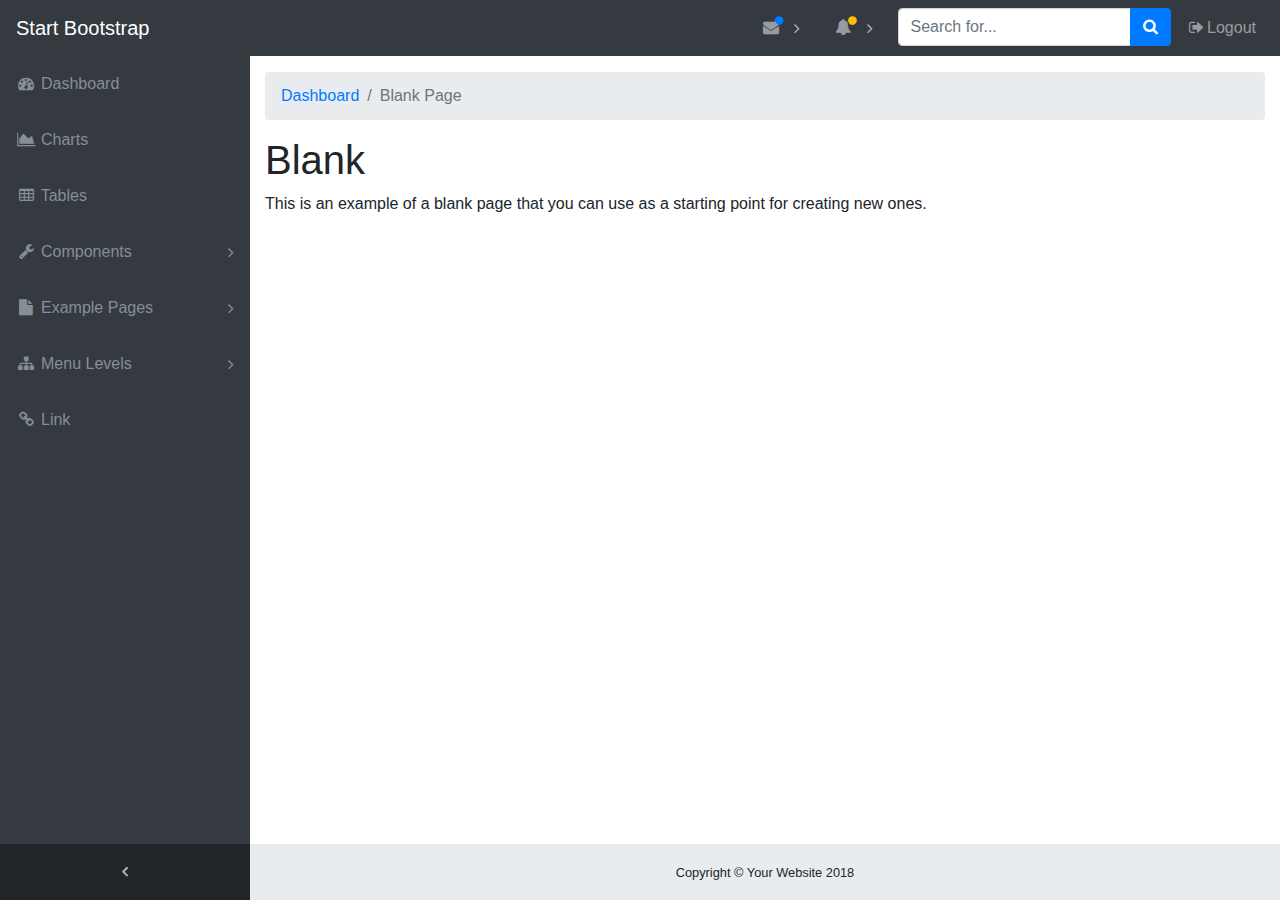
<file: blank.html>
<!DOCTYPE html>
<html lang="en">

<head>
  <meta charset="utf-8">
  <meta http-equiv="X-UA-Compatible" content="IE=edge">
  <meta name="viewport" content="width=device-width, initial-scale=1, shrink-to-fit=no">
  <meta name="description" content="">
  <meta name="author" content="">
  <title>SB Admin - Start Bootstrap Template</title>
  <!-- Bootstrap core CSS-->
  <link href="vendor/bootstrap/css/bootstrap.min.css" rel="stylesheet">
  <!-- Custom fonts for this template-->
  <link href="vendor/font-awesome/css/font-awesome.min.css" rel="stylesheet" type="text/css">
  <!-- Custom styles for this template-->
  <link href="css/sb-admin.css" rel="stylesheet">
</head>

<body class="fixed-nav sticky-footer bg-dark" id="page-top">
  <!-- Navigation-->
  <nav class="navbar navbar-expand-lg navbar-dark bg-dark fixed-top" id="mainNav">
    <a class="navbar-brand" href="index.html">Start Bootstrap</a>
    <button class="navbar-toggler navbar-toggler-right" type="button" data-toggle="collapse" data-target="#navbarResponsive" aria-controls="navbarResponsive" aria-expanded="false" aria-label="Toggle navigation">
      <span class="navbar-toggler-icon"></span>
    </button>
    <div class="collapse navbar-collapse" id="navbarResponsive">
      <ul class="navbar-nav navbar-sidenav" id="exampleAccordion">
        <li class="nav-item" data-toggle="tooltip" data-placement="right" title="Dashboard">
          <a class="nav-link" href="index.html">
            <i class="fa fa-fw fa-dashboard"></i>
            <span class="nav-link-text">Dashboard</span>
          </a>
        </li>
        <li class="nav-item" data-toggle="tooltip" data-placement="right" title="Charts">
          <a class="nav-link" href="charts.html">
            <i class="fa fa-fw fa-area-chart"></i>
            <span class="nav-link-text">Charts</span>
          </a>
        </li>
        <li class="nav-item" data-toggle="tooltip" data-placement="right" title="Tables">
          <a class="nav-link" href="tables.html">
            <i class="fa fa-fw fa-table"></i>
            <span class="nav-link-text">Tables</span>
          </a>
        </li>
        <li class="nav-item" data-toggle="tooltip" data-placement="right" title="Components">
          <a class="nav-link nav-link-collapse collapsed" data-toggle="collapse" href="#collapseComponents" data-parent="#exampleAccordion">
            <i class="fa fa-fw fa-wrench"></i>
            <span class="nav-link-text">Components</span>
          </a>
          <ul class="sidenav-second-level collapse" id="collapseComponents">
            <li>
              <a href="navbar.html">Navbar</a>
            </li>
            <li>
              <a href="cards.html">Cards</a>
            </li>
          </ul>
        </li>
        <li class="nav-item" data-toggle="tooltip" data-placement="right" title="Example Pages">
          <a class="nav-link nav-link-collapse collapsed" data-toggle="collapse" href="#collapseExamplePages" data-parent="#exampleAccordion">
            <i class="fa fa-fw fa-file"></i>
            <span class="nav-link-text">Example Pages</span>
          </a>
          <ul class="sidenav-second-level collapse" id="collapseExamplePages">
            <li>
              <a href="login.html">Login Page</a>
            </li>
            <li>
              <a href="register.html">Registration Page</a>
            </li>
            <li>
              <a href="forgot-password.html">Forgot Password Page</a>
            </li>
            <li>
              <a href="blank.html">Blank Page</a>
            </li>
          </ul>
        </li>
        <li class="nav-item" data-toggle="tooltip" data-placement="right" title="Menu Levels">
          <a class="nav-link nav-link-collapse collapsed" data-toggle="collapse" href="#collapseMulti" data-parent="#exampleAccordion">
            <i class="fa fa-fw fa-sitemap"></i>
            <span class="nav-link-text">Menu Levels</span>
          </a>
          <ul class="sidenav-second-level collapse" id="collapseMulti">
            <li>
              <a href="#">Second Level Item</a>
            </li>
            <li>
              <a href="#">Second Level Item</a>
            </li>
            <li>
              <a href="#">Second Level Item</a>
            </li>
            <li>
              <a class="nav-link-collapse collapsed" data-toggle="collapse" href="#collapseMulti2">Third Level</a>
              <ul class="sidenav-third-level collapse" id="collapseMulti2">
                <li>
                  <a href="#">Third Level Item</a>
                </li>
                <li>
                  <a href="#">Third Level Item</a>
                </li>
                <li>
                  <a href="#">Third Level Item</a>
                </li>
              </ul>
            </li>
          </ul>
        </li>
        <li class="nav-item" data-toggle="tooltip" data-placement="right" title="Link">
          <a class="nav-link" href="#">
            <i class="fa fa-fw fa-link"></i>
            <span class="nav-link-text">Link</span>
          </a>
        </li>
      </ul>
      <ul class="navbar-nav sidenav-toggler">
        <li class="nav-item">
          <a class="nav-link text-center" id="sidenavToggler">
            <i class="fa fa-fw fa-angle-left"></i>
          </a>
        </li>
      </ul>
      <ul class="navbar-nav ml-auto">
        <li class="nav-item dropdown">
          <a class="nav-link dropdown-toggle mr-lg-2" id="messagesDropdown" href="#" data-toggle="dropdown" aria-haspopup="true" aria-expanded="false">
            <i class="fa fa-fw fa-envelope"></i>
            <span class="d-lg-none">Messages
              <span class="badge badge-pill badge-primary">12 New</span>
            </span>
            <span class="indicator text-primary d-none d-lg-block">
              <i class="fa fa-fw fa-circle"></i>
            </span>
          </a>
          <div class="dropdown-menu" aria-labelledby="messagesDropdown">
            <h6 class="dropdown-header">New Messages:</h6>
            <div class="dropdown-divider"></div>
            <a class="dropdown-item" href="#">
              <strong>David Miller</strong>
              <span class="small float-right text-muted">11:21 AM</span>
              <div class="dropdown-message small">Hey there! This new version of SB Admin is pretty awesome! These messages clip off when they reach the end of the box so they don't overflow over to the sides!</div>
            </a>
            <div class="dropdown-divider"></div>
            <a class="dropdown-item" href="#">
              <strong>Jane Smith</strong>
              <span class="small float-right text-muted">11:21 AM</span>
              <div class="dropdown-message small">I was wondering if you could meet for an appointment at 3:00 instead of 4:00. Thanks!</div>
            </a>
            <div class="dropdown-divider"></div>
            <a class="dropdown-item" href="#">
              <strong>John Doe</strong>
              <span class="small float-right text-muted">11:21 AM</span>
              <div class="dropdown-message small">I've sent the final files over to you for review. When you're able to sign off of them let me know and we can discuss distribution.</div>
            </a>
            <div class="dropdown-divider"></div>
            <a class="dropdown-item small" href="#">View all messages</a>
          </div>
        </li>
        <li class="nav-item dropdown">
          <a class="nav-link dropdown-toggle mr-lg-2" id="alertsDropdown" href="#" data-toggle="dropdown" aria-haspopup="true" aria-expanded="false">
            <i class="fa fa-fw fa-bell"></i>
            <span class="d-lg-none">Alerts
              <span class="badge badge-pill badge-warning">6 New</span>
            </span>
            <span class="indicator text-warning d-none d-lg-block">
              <i class="fa fa-fw fa-circle"></i>
            </span>
          </a>
          <div class="dropdown-menu" aria-labelledby="alertsDropdown">
            <h6 class="dropdown-header">New Alerts:</h6>
            <div class="dropdown-divider"></div>
            <a class="dropdown-item" href="#">
              <span class="text-success">
                <strong>
                  <i class="fa fa-long-arrow-up fa-fw"></i>Status Update</strong>
              </span>
              <span class="small float-right text-muted">11:21 AM</span>
              <div class="dropdown-message small">This is an automated server response message. All systems are online.</div>
            </a>
            <div class="dropdown-divider"></div>
            <a class="dropdown-item" href="#">
              <span class="text-danger">
                <strong>
                  <i class="fa fa-long-arrow-down fa-fw"></i>Status Update</strong>
              </span>
              <span class="small float-right text-muted">11:21 AM</span>
              <div class="dropdown-message small">This is an automated server response message. All systems are online.</div>
            </a>
            <div class="dropdown-divider"></div>
            <a class="dropdown-item" href="#">
              <span class="text-success">
                <strong>
                  <i class="fa fa-long-arrow-up fa-fw"></i>Status Update</strong>
              </span>
              <span class="small float-right text-muted">11:21 AM</span>
              <div class="dropdown-message small">This is an automated server response message. All systems are online.</div>
            </a>
            <div class="dropdown-divider"></div>
            <a class="dropdown-item small" href="#">View all alerts</a>
          </div>
        </li>
        <li class="nav-item">
          <form class="form-inline my-2 my-lg-0 mr-lg-2">
            <div class="input-group">
              <input class="form-control" type="text" placeholder="Search for...">
              <span class="input-group-append">
                <button class="btn btn-primary" type="button">
                  <i class="fa fa-search"></i>
                </button>
              </span>
            </div>
          </form>
        </li>
        <li class="nav-item">
          <a class="nav-link" data-toggle="modal" data-target="#exampleModal">
            <i class="fa fa-fw fa-sign-out"></i>Logout</a>
        </li>
      </ul>
    </div>
  </nav>
  <div class="content-wrapper">
    <div class="container-fluid">
      <!-- Breadcrumbs-->
      <ol class="breadcrumb">
        <li class="breadcrumb-item">
          <a href="index.html">Dashboard</a>
        </li>
        <li class="breadcrumb-item active">Blank Page</li>
      </ol>
      <div class="row">
        <div class="col-12">
          <h1>Blank</h1>
          <p>This is an example of a blank page that you can use as a starting point for creating new ones.</p>
        </div>
      </div>
    </div>
    <!-- /.container-fluid-->
    <!-- /.content-wrapper-->
    <footer class="sticky-footer">
      <div class="container">
        <div class="text-center">
          <small>Copyright © Your Website 2018</small>
        </div>
      </div>
    </footer>
    <!-- Scroll to Top Button-->
    <a class="scroll-to-top rounded" href="#page-top">
      <i class="fa fa-angle-up"></i>
    </a>
    <!-- Logout Modal-->
    <div class="modal fade" id="exampleModal" tabindex="-1" role="dialog" aria-labelledby="exampleModalLabel" aria-hidden="true">
      <div class="modal-dialog" role="document">
        <div class="modal-content">
          <div class="modal-header">
            <h5 class="modal-title" id="exampleModalLabel">Ready to Leave?</h5>
            <button class="close" type="button" data-dismiss="modal" aria-label="Close">
              <span aria-hidden="true">×</span>
            </button>
          </div>
          <div class="modal-body">Select "Logout" below if you are ready to end your current session.</div>
          <div class="modal-footer">
            <button class="btn btn-secondary" type="button" data-dismiss="modal">Cancel</button>
            <a class="btn btn-primary" href="login.html">Logout</a>
          </div>
        </div>
      </div>
    </div>
    <!-- Bootstrap core JavaScript-->
    <script src="vendor/jquery/jquery.min.js"></script>
    <script src="vendor/bootstrap/js/bootstrap.bundle.min.js"></script>
    <!-- Core plugin JavaScript-->
    <script src="vendor/jquery-easing/jquery.easing.min.js"></script>
    <!-- Custom scripts for all pages-->
    <script src="js/sb-admin.min.js"></script>
  </div>
</body>

</html>
</file>
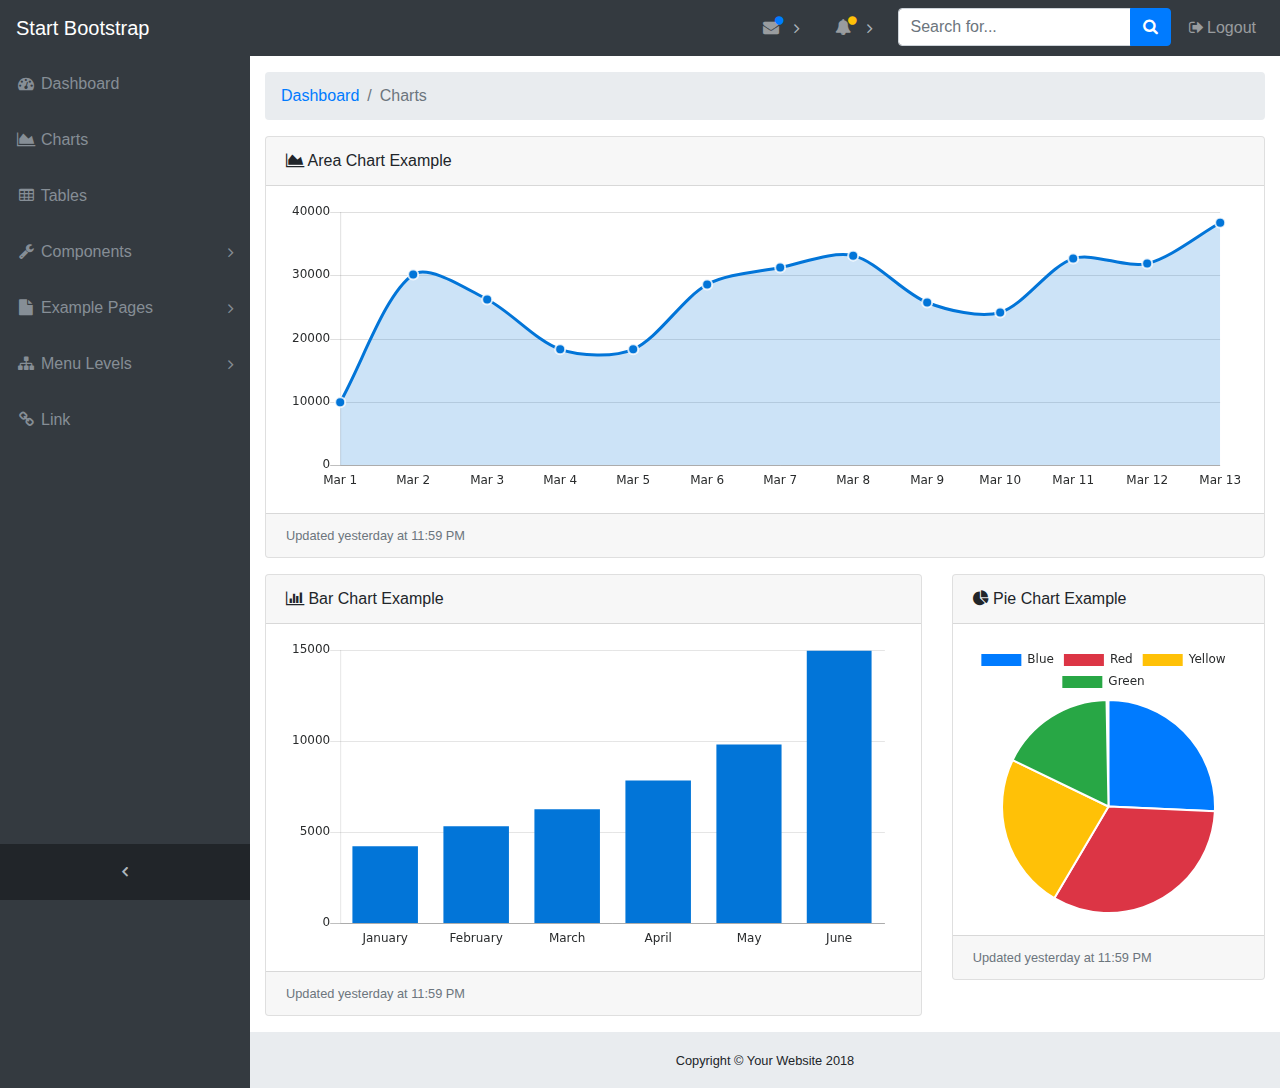
<file: charts.html>
<!DOCTYPE html>
<html lang="en">

<head>
  <meta charset="utf-8">
  <meta http-equiv="X-UA-Compatible" content="IE=edge">
  <meta name="viewport" content="width=device-width, initial-scale=1, shrink-to-fit=no">
  <meta name="description" content="">
  <meta name="author" content="">
  <title>SB Admin - Start Bootstrap Template</title>
  <!-- Bootstrap core CSS-->
  <link href="vendor/bootstrap/css/bootstrap.min.css" rel="stylesheet">
  <!-- Custom fonts for this template-->
  <link href="vendor/font-awesome/css/font-awesome.min.css" rel="stylesheet" type="text/css">
  <!-- Custom styles for this template-->
  <link href="css/sb-admin.css" rel="stylesheet">
</head>

<body class="fixed-nav sticky-footer bg-dark" id="page-top">
  <!-- Navigation-->
  <nav class="navbar navbar-expand-lg navbar-dark bg-dark fixed-top" id="mainNav">
    <a class="navbar-brand" href="index.html">Start Bootstrap</a>
    <button class="navbar-toggler navbar-toggler-right" type="button" data-toggle="collapse" data-target="#navbarResponsive" aria-controls="navbarResponsive" aria-expanded="false" aria-label="Toggle navigation">
      <span class="navbar-toggler-icon"></span>
    </button>
    <div class="collapse navbar-collapse" id="navbarResponsive">
      <ul class="navbar-nav navbar-sidenav" id="exampleAccordion">
        <li class="nav-item" data-toggle="tooltip" data-placement="right" title="Dashboard">
          <a class="nav-link" href="index.html">
            <i class="fa fa-fw fa-dashboard"></i>
            <span class="nav-link-text">Dashboard</span>
          </a>
        </li>
        <li class="nav-item" data-toggle="tooltip" data-placement="right" title="Charts">
          <a class="nav-link" href="charts.html">
            <i class="fa fa-fw fa-area-chart"></i>
            <span class="nav-link-text">Charts</span>
          </a>
        </li>
        <li class="nav-item" data-toggle="tooltip" data-placement="right" title="Tables">
          <a class="nav-link" href="tables.html">
            <i class="fa fa-fw fa-table"></i>
            <span class="nav-link-text">Tables</span>
          </a>
        </li>
        <li class="nav-item" data-toggle="tooltip" data-placement="right" title="Components">
          <a class="nav-link nav-link-collapse collapsed" data-toggle="collapse" href="#collapseComponents" data-parent="#exampleAccordion">
            <i class="fa fa-fw fa-wrench"></i>
            <span class="nav-link-text">Components</span>
          </a>
          <ul class="sidenav-second-level collapse" id="collapseComponents">
            <li>
              <a href="navbar.html">Navbar</a>
            </li>
            <li>
              <a href="cards.html">Cards</a>
            </li>
          </ul>
        </li>
        <li class="nav-item" data-toggle="tooltip" data-placement="right" title="Example Pages">
          <a class="nav-link nav-link-collapse collapsed" data-toggle="collapse" href="#collapseExamplePages" data-parent="#exampleAccordion">
            <i class="fa fa-fw fa-file"></i>
            <span class="nav-link-text">Example Pages</span>
          </a>
          <ul class="sidenav-second-level collapse" id="collapseExamplePages">
            <li>
              <a href="login.html">Login Page</a>
            </li>
            <li>
              <a href="register.html">Registration Page</a>
            </li>
            <li>
              <a href="forgot-password.html">Forgot Password Page</a>
            </li>
            <li>
              <a href="blank.html">Blank Page</a>
            </li>
          </ul>
        </li>
        <li class="nav-item" data-toggle="tooltip" data-placement="right" title="Menu Levels">
          <a class="nav-link nav-link-collapse collapsed" data-toggle="collapse" href="#collapseMulti" data-parent="#exampleAccordion">
            <i class="fa fa-fw fa-sitemap"></i>
            <span class="nav-link-text">Menu Levels</span>
          </a>
          <ul class="sidenav-second-level collapse" id="collapseMulti">
            <li>
              <a href="#">Second Level Item</a>
            </li>
            <li>
              <a href="#">Second Level Item</a>
            </li>
            <li>
              <a href="#">Second Level Item</a>
            </li>
            <li>
              <a class="nav-link-collapse collapsed" data-toggle="collapse" href="#collapseMulti2">Third Level</a>
              <ul class="sidenav-third-level collapse" id="collapseMulti2">
                <li>
                  <a href="#">Third Level Item</a>
                </li>
                <li>
                  <a href="#">Third Level Item</a>
                </li>
                <li>
                  <a href="#">Third Level Item</a>
                </li>
              </ul>
            </li>
          </ul>
        </li>
        <li class="nav-item" data-toggle="tooltip" data-placement="right" title="Link">
          <a class="nav-link" href="#">
            <i class="fa fa-fw fa-link"></i>
            <span class="nav-link-text">Link</span>
          </a>
        </li>
      </ul>
      <ul class="navbar-nav sidenav-toggler">
        <li class="nav-item">
          <a class="nav-link text-center" id="sidenavToggler">
            <i class="fa fa-fw fa-angle-left"></i>
          </a>
        </li>
      </ul>
      <ul class="navbar-nav ml-auto">
        <li class="nav-item dropdown">
          <a class="nav-link dropdown-toggle mr-lg-2" id="messagesDropdown" href="#" data-toggle="dropdown" aria-haspopup="true" aria-expanded="false">
            <i class="fa fa-fw fa-envelope"></i>
            <span class="d-lg-none">Messages
              <span class="badge badge-pill badge-primary">12 New</span>
            </span>
            <span class="indicator text-primary d-none d-lg-block">
              <i class="fa fa-fw fa-circle"></i>
            </span>
          </a>
          <div class="dropdown-menu" aria-labelledby="messagesDropdown">
            <h6 class="dropdown-header">New Messages:</h6>
            <div class="dropdown-divider"></div>
            <a class="dropdown-item" href="#">
              <strong>David Miller</strong>
              <span class="small float-right text-muted">11:21 AM</span>
              <div class="dropdown-message small">Hey there! This new version of SB Admin is pretty awesome! These messages clip off when they reach the end of the box so they don't overflow over to the sides!</div>
            </a>
            <div class="dropdown-divider"></div>
            <a class="dropdown-item" href="#">
              <strong>Jane Smith</strong>
              <span class="small float-right text-muted">11:21 AM</span>
              <div class="dropdown-message small">I was wondering if you could meet for an appointment at 3:00 instead of 4:00. Thanks!</div>
            </a>
            <div class="dropdown-divider"></div>
            <a class="dropdown-item" href="#">
              <strong>John Doe</strong>
              <span class="small float-right text-muted">11:21 AM</span>
              <div class="dropdown-message small">I've sent the final files over to you for review. When you're able to sign off of them let me know and we can discuss distribution.</div>
            </a>
            <div class="dropdown-divider"></div>
            <a class="dropdown-item small" href="#">View all messages</a>
          </div>
        </li>
        <li class="nav-item dropdown">
          <a class="nav-link dropdown-toggle mr-lg-2" id="alertsDropdown" href="#" data-toggle="dropdown" aria-haspopup="true" aria-expanded="false">
            <i class="fa fa-fw fa-bell"></i>
            <span class="d-lg-none">Alerts
              <span class="badge badge-pill badge-warning">6 New</span>
            </span>
            <span class="indicator text-warning d-none d-lg-block">
              <i class="fa fa-fw fa-circle"></i>
            </span>
          </a>
          <div class="dropdown-menu" aria-labelledby="alertsDropdown">
            <h6 class="dropdown-header">New Alerts:</h6>
            <div class="dropdown-divider"></div>
            <a class="dropdown-item" href="#">
              <span class="text-success">
                <strong>
                  <i class="fa fa-long-arrow-up fa-fw"></i>Status Update</strong>
              </span>
              <span class="small float-right text-muted">11:21 AM</span>
              <div class="dropdown-message small">This is an automated server response message. All systems are online.</div>
            </a>
            <div class="dropdown-divider"></div>
            <a class="dropdown-item" href="#">
              <span class="text-danger">
                <strong>
                  <i class="fa fa-long-arrow-down fa-fw"></i>Status Update</strong>
              </span>
              <span class="small float-right text-muted">11:21 AM</span>
              <div class="dropdown-message small">This is an automated server response message. All systems are online.</div>
            </a>
            <div class="dropdown-divider"></div>
            <a class="dropdown-item" href="#">
              <span class="text-success">
                <strong>
                  <i class="fa fa-long-arrow-up fa-fw"></i>Status Update</strong>
              </span>
              <span class="small float-right text-muted">11:21 AM</span>
              <div class="dropdown-message small">This is an automated server response message. All systems are online.</div>
            </a>
            <div class="dropdown-divider"></div>
            <a class="dropdown-item small" href="#">View all alerts</a>
          </div>
        </li>
        <li class="nav-item">
          <form class="form-inline my-2 my-lg-0 mr-lg-2">
            <div class="input-group">
              <input class="form-control" type="text" placeholder="Search for...">
              <span class="input-group-append">
                <button class="btn btn-primary" type="button">
                  <i class="fa fa-search"></i>
                </button>
              </span>
            </div>
          </form>
        </li>
        <li class="nav-item">
          <a class="nav-link" data-toggle="modal" data-target="#exampleModal">
            <i class="fa fa-fw fa-sign-out"></i>Logout</a>
        </li>
      </ul>
    </div>
  </nav>
  <div class="content-wrapper">
    <div class="container-fluid">
      <!-- Breadcrumbs-->
      <ol class="breadcrumb">
        <li class="breadcrumb-item">
          <a href="#">Dashboard</a>
        </li>
        <li class="breadcrumb-item active">Charts</li>
      </ol>
      <!-- Area Chart Example-->
      <div class="card mb-3">
        <div class="card-header">
          <i class="fa fa-area-chart"></i> Area Chart Example</div>
        <div class="card-body">
          <canvas id="myAreaChart" width="100%" height="30"></canvas>
        </div>
        <div class="card-footer small text-muted">Updated yesterday at 11:59 PM</div>
      </div>
      <div class="row">
        <div class="col-lg-8">
          <!-- Example Bar Chart Card-->
          <div class="card mb-3">
            <div class="card-header">
              <i class="fa fa-bar-chart"></i> Bar Chart Example</div>
            <div class="card-body">
              <canvas id="myBarChart" width="100" height="50"></canvas>
            </div>
            <div class="card-footer small text-muted">Updated yesterday at 11:59 PM</div>
          </div>
        </div>
        <div class="col-lg-4">
          <!-- Example Pie Chart Card-->
          <div class="card mb-3">
            <div class="card-header">
              <i class="fa fa-pie-chart"></i> Pie Chart Example</div>
            <div class="card-body">
              <canvas id="myPieChart" width="100%" height="100"></canvas>
            </div>
            <div class="card-footer small text-muted">Updated yesterday at 11:59 PM</div>
          </div>
        </div>
      </div>
    </div>
    <!-- /.container-fluid-->
    <!-- /.content-wrapper-->
    <footer class="sticky-footer">
      <div class="container">
        <div class="text-center">
          <small>Copyright © Your Website 2018</small>
        </div>
      </div>
    </footer>
    <!-- Scroll to Top Button-->
    <a class="scroll-to-top rounded" href="#page-top">
      <i class="fa fa-angle-up"></i>
    </a>
    <!-- Logout Modal-->
    <div class="modal fade" id="exampleModal" tabindex="-1" role="dialog" aria-labelledby="exampleModalLabel" aria-hidden="true">
      <div class="modal-dialog" role="document">
        <div class="modal-content">
          <div class="modal-header">
            <h5 class="modal-title" id="exampleModalLabel">Ready to Leave?</h5>
            <button class="close" type="button" data-dismiss="modal" aria-label="Close">
              <span aria-hidden="true">×</span>
            </button>
          </div>
          <div class="modal-body">Select "Logout" below if you are ready to end your current session.</div>
          <div class="modal-footer">
            <button class="btn btn-secondary" type="button" data-dismiss="modal">Cancel</button>
            <a class="btn btn-primary" href="login.html">Logout</a>
          </div>
        </div>
      </div>
    </div>
    <!-- Bootstrap core JavaScript-->
    <script src="vendor/jquery/jquery.min.js"></script>
    <script src="vendor/bootstrap/js/bootstrap.bundle.min.js"></script>
    <!-- Core plugin JavaScript-->
    <script src="vendor/jquery-easing/jquery.easing.min.js"></script>
    <!-- Page level plugin JavaScript-->
    <script src="vendor/chart.js/Chart.min.js"></script>
    <!-- Custom scripts for all pages-->
    <script src="js/sb-admin.min.js"></script>
    <!-- Custom scripts for this page-->
    <script src="js/sb-admin-charts.min.js"></script>
  </div>
</body>

</html>
</file>
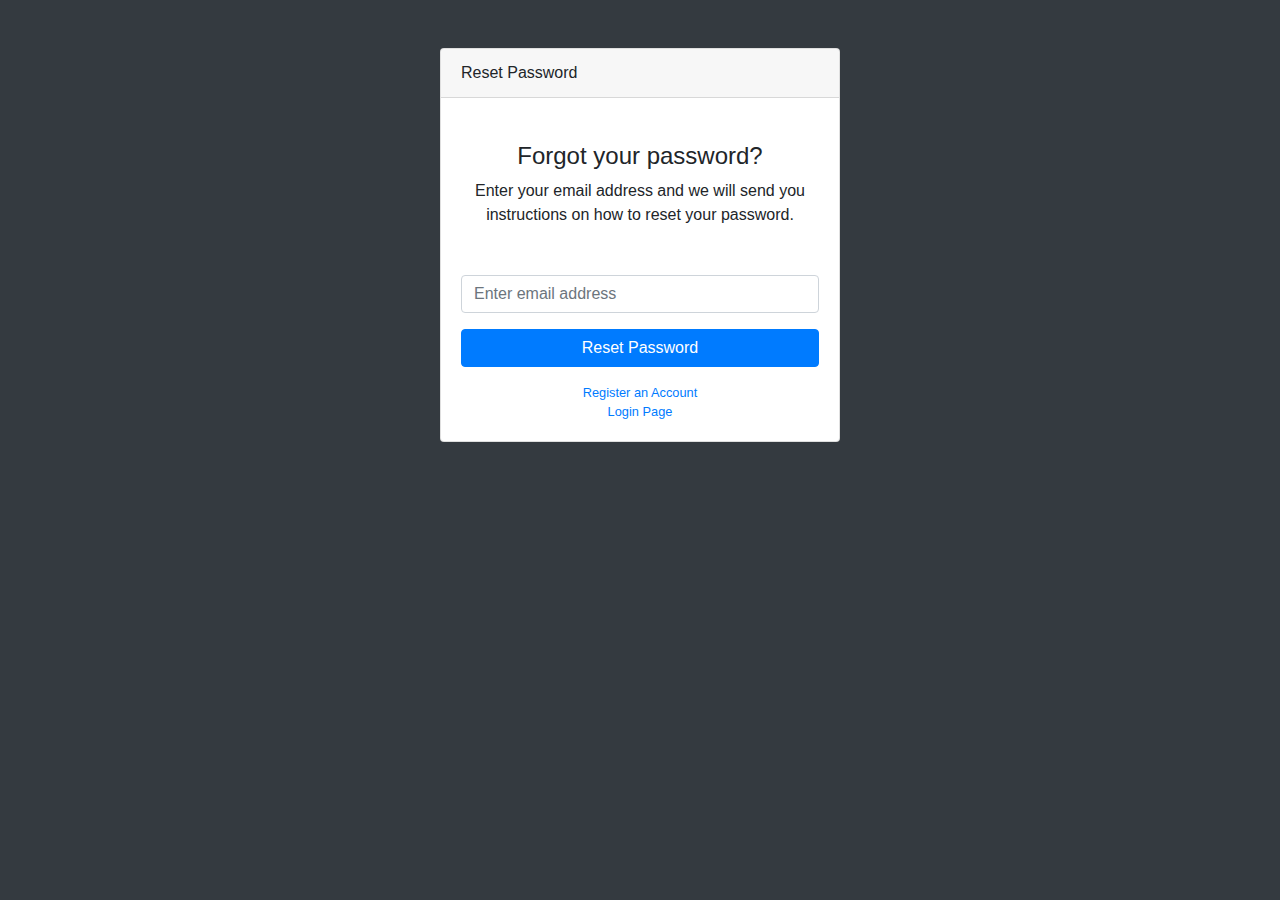
<file: forgot-password.html>
<!DOCTYPE html>
<html lang="en">

<head>
  <meta charset="utf-8">
  <meta http-equiv="X-UA-Compatible" content="IE=edge">
  <meta name="viewport" content="width=device-width, initial-scale=1, shrink-to-fit=no">
  <meta name="description" content="">
  <meta name="author" content="">
  <title>SB Admin - Start Bootstrap Template</title>
  <!-- Bootstrap core CSS-->
  <link href="vendor/bootstrap/css/bootstrap.min.css" rel="stylesheet">
  <!-- Custom fonts for this template-->
  <link href="vendor/font-awesome/css/font-awesome.min.css" rel="stylesheet" type="text/css">
  <!-- Custom styles for this template-->
  <link href="css/sb-admin.css" rel="stylesheet">
</head>

<body class="bg-dark">
  <div class="container">
    <div class="card card-login mx-auto mt-5">
      <div class="card-header">Reset Password</div>
      <div class="card-body">
        <div class="text-center mt-4 mb-5">
          <h4>Forgot your password?</h4>
          <p>Enter your email address and we will send you instructions on how to reset your password.</p>
        </div>
        <form>
          <div class="form-group">
            <input class="form-control" id="exampleInputEmail1" type="email" aria-describedby="emailHelp" placeholder="Enter email address">
          </div>
          <a class="btn btn-primary btn-block" href="login.html">Reset Password</a>
        </form>
        <div class="text-center">
          <a class="d-block small mt-3" href="register.html">Register an Account</a>
          <a class="d-block small" href="login.html">Login Page</a>
        </div>
      </div>
    </div>
  </div>
  <!-- Bootstrap core JavaScript-->
  <script src="vendor/jquery/jquery.min.js"></script>
  <script src="vendor/bootstrap/js/bootstrap.bundle.min.js"></script>
  <!-- Core plugin JavaScript-->
  <script src="vendor/jquery-easing/jquery.easing.min.js"></script>
</body>

</html>
</file>
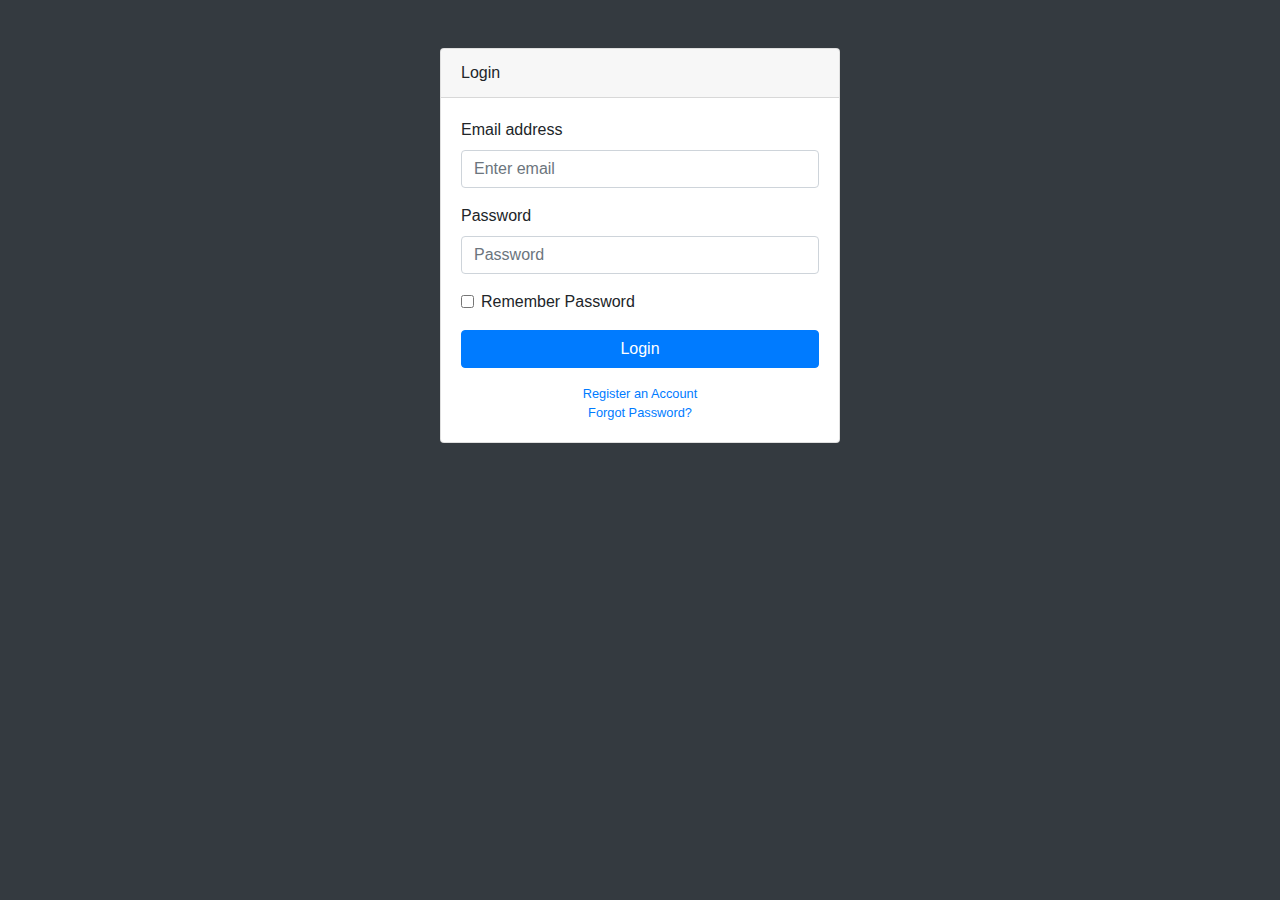
<file: login.html>
<!DOCTYPE html>
<html lang="en">

<head>
  <meta charset="utf-8">
  <meta http-equiv="X-UA-Compatible" content="IE=edge">
  <meta name="viewport" content="width=device-width, initial-scale=1, shrink-to-fit=no">
  <meta name="description" content="">
  <meta name="author" content="">
  <title>SB Admin - Start Bootstrap Template</title>
  <!-- Bootstrap core CSS-->
  <link href="vendor/bootstrap/css/bootstrap.min.css" rel="stylesheet">
  <!-- Custom fonts for this template-->
  <link href="vendor/font-awesome/css/font-awesome.min.css" rel="stylesheet" type="text/css">
  <!-- Custom styles for this template-->
  <link href="css/sb-admin.css" rel="stylesheet">
</head>

<body class="bg-dark">
  <div class="container">
    <div class="card card-login mx-auto mt-5">
      <div class="card-header">Login</div>
      <div class="card-body">
        <form>
          <div class="form-group">
            <label for="exampleInputEmail1">Email address</label>
            <input class="form-control" id="exampleInputEmail1" type="email" aria-describedby="emailHelp" placeholder="Enter email">
          </div>
          <div class="form-group">
            <label for="exampleInputPassword1">Password</label>
            <input class="form-control" id="exampleInputPassword1" type="password" placeholder="Password">
          </div>
          <div class="form-group">
            <div class="form-check">
              <label class="form-check-label">
                <input class="form-check-input" type="checkbox"> Remember Password</label>
            </div>
          </div>
          <a class="btn btn-primary btn-block" href="index.html">Login</a><!--php code to login-->
        </form>
        <div class="text-center">
          <a class="d-block small mt-3" href="register.html">Register an Account</a><!--php code to add to db-->
          <a class="d-block small" href="forgot-password.html">Forgot Password?</a>
        </div>
      </div>
    </div>
  </div>
  <!-- Bootstrap core JavaScript-->
  <script src="vendor/jquery/jquery.min.js"></script>
  <script src="vendor/bootstrap/js/bootstrap.bundle.min.js"></script>
  <!-- Core plugin JavaScript-->
  <script src="vendor/jquery-easing/jquery.easing.min.js"></script>
</body>

</html>
</file>
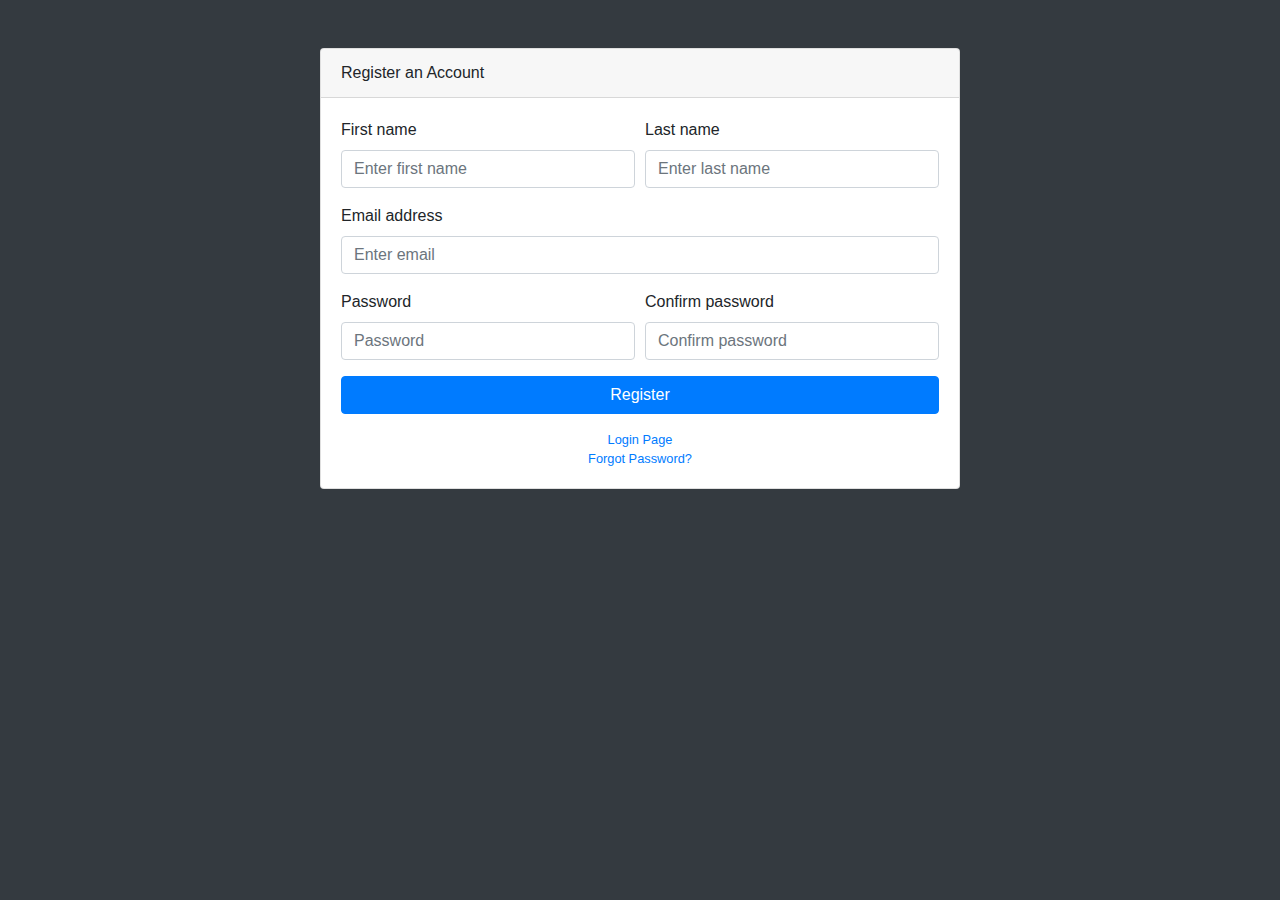
<file: register.html>
<!DOCTYPE html>
<html lang="en">

<head>
  <meta charset="utf-8">
  <meta http-equiv="X-UA-Compatible" content="IE=edge">
  <meta name="viewport" content="width=device-width, initial-scale=1, shrink-to-fit=no">
  <meta name="description" content="">
  <meta name="author" content="">
  <title>SB Admin - Start Bootstrap Template</title>
  <!-- Bootstrap core CSS-->
  <link href="vendor/bootstrap/css/bootstrap.min.css" rel="stylesheet">
  <!-- Custom fonts for this template-->
  <link href="vendor/font-awesome/css/font-awesome.min.css" rel="stylesheet" type="text/css">
  <!-- Custom styles for this template-->
  <link href="css/sb-admin.css" rel="stylesheet">
</head>

<body class="bg-dark">
  <div class="container">
    <div class="card card-register mx-auto mt-5">
      <div class="card-header">Register an Account</div>
      <div class="card-body">
        <form>
          <div class="form-group">
            <div class="form-row">
              <div class="col-md-6">
                <label for="exampleInputName">First name</label>
                <input class="form-control" id="exampleInputName" type="text" aria-describedby="nameHelp" placeholder="Enter first name">
              </div>
              <div class="col-md-6">
                <label for="exampleInputLastName">Last name</label>
                <input class="form-control" id="exampleInputLastName" type="text" aria-describedby="nameHelp" placeholder="Enter last name">
              </div>
            </div>
          </div>
          <div class="form-group">
            <label for="exampleInputEmail1">Email address</label>
            <input class="form-control" id="exampleInputEmail1" type="email" aria-describedby="emailHelp" placeholder="Enter email">
          </div>
          <div class="form-group">
            <div class="form-row">
              <div class="col-md-6">
                <label for="exampleInputPassword1">Password</label>
                <input class="form-control" id="exampleInputPassword1" type="password" placeholder="Password">
              </div>
              <div class="col-md-6">
                <label for="exampleConfirmPassword">Confirm password</label>
                <input class="form-control" id="exampleConfirmPassword" type="password" placeholder="Confirm password">
              </div>
            </div>
          </div>
          <a class="btn btn-primary btn-block" href="login.html">Register</a>
        </form>
        <div class="text-center">
          <a class="d-block small mt-3" href="login.html">Login Page</a>
          <a class="d-block small" href="forgot-password.html">Forgot Password?</a>
        </div>
      </div>
    </div>
  </div>
  <!-- Bootstrap core JavaScript-->
  <script src="vendor/jquery/jquery.min.js"></script>
  <script src="vendor/bootstrap/js/bootstrap.bundle.min.js"></script>
  <!-- Core plugin JavaScript-->
  <script src="vendor/jquery-easing/jquery.easing.min.js"></script>
</body>

</html>
</file>
<file: css/sb-admin.css>
html {
  position: relative;
  min-height: 100%;
}

body {
  overflow-x: hidden;
}

body.sticky-footer {
  margin-bottom: 56px;
}

body.sticky-footer .content-wrapper {
  min-height: calc(100vh - 56px - 56px);
}

body.fixed-nav {
  padding-top: 56px;
}

.content-wrapper {
  min-height: calc(100vh - 56px);
  padding-top: 1rem;
}

.scroll-to-top {
  position: fixed;
  right: 15px;
  bottom: 3px;
  display: none;
  width: 50px;
  height: 50px;
  text-align: center;
  color: white;
  background: rgba(52, 58, 64, 0.5);
  line-height: 45px;
}

.scroll-to-top:focus, .scroll-to-top:hover {
  color: white;
}

.scroll-to-top:hover {
  background: #343a40;
}

.scroll-to-top i {
  font-weight: 800;
}

.smaller {
  font-size: 0.7rem;
}

.o-hidden {
  overflow: hidden !important;
}

.z-0 {
  z-index: 0;
}

.z-1 {
  z-index: 1;
}

#mainNav .navbar-collapse {
  overflow: auto;
  max-height: 75vh;
}

#mainNav .navbar-collapse .navbar-nav .nav-item .nav-link {
  cursor: pointer;
}

#mainNav .navbar-collapse .navbar-sidenav .nav-link-collapse:after {
  float: right;
  content: '\f107';
  font-family: 'FontAwesome';
}

#mainNav .navbar-collapse .navbar-sidenav .nav-link-collapse.collapsed:after {
  content: '\f105';
}

#mainNav .navbar-collapse .navbar-sidenav .sidenav-second-level,
#mainNav .navbar-collapse .navbar-sidenav .sidenav-third-level {
  padding-left: 0;
}

#mainNav .navbar-collapse .navbar-sidenav .sidenav-second-level > li > a,
#mainNav .navbar-collapse .navbar-sidenav .sidenav-third-level > li > a {
  display: block;
  padding: 0.5em 0;
}

#mainNav .navbar-collapse .navbar-sidenav .sidenav-second-level > li > a:focus, #mainNav .navbar-collapse .navbar-sidenav .sidenav-second-level > li > a:hover,
#mainNav .navbar-collapse .navbar-sidenav .sidenav-third-level > li > a:focus,
#mainNav .navbar-collapse .navbar-sidenav .sidenav-third-level > li > a:hover {
  text-decoration: none;
}

#mainNav .navbar-collapse .navbar-sidenav .sidenav-second-level > li > a {
  padding-left: 1em;
}

#mainNav .navbar-collapse .navbar-sidenav .sidenav-third-level > li > a {
  padding-left: 2em;
}

#mainNav .navbar-collapse .sidenav-toggler {
  display: none;
}

#mainNav .navbar-collapse .navbar-nav > .nav-item.dropdown > .nav-link {
  position: relative;
  min-width: 45px;
}

#mainNav .navbar-collapse .navbar-nav > .nav-item.dropdown > .nav-link:after {
  float: right;
  width: auto;
  content: '\f105';
  border: none;
  font-family: 'FontAwesome';
}

#mainNav .navbar-collapse .navbar-nav > .nav-item.dropdown > .nav-link .indicator {
  position: absolute;
  top: 5px;
  left: 21px;
  font-size: 10px;
}

#mainNav .navbar-collapse .navbar-nav > .nav-item.dropdown.show > .nav-link:after {
  content: '\f107';
}

#mainNav .navbar-collapse .navbar-nav > .nav-item.dropdown .dropdown-menu > .dropdown-item > .dropdown-message {
  overflow: hidden;
  max-width: none;
  text-overflow: ellipsis;
}

@media (min-width: 992px) {
  #mainNav .navbar-brand {
    width: 250px;
  }
  #mainNav .navbar-collapse {
    overflow: visible;
    max-height: none;
  }
  #mainNav .navbar-collapse .navbar-sidenav {
    position: absolute;
    top: 0;
    left: 0;
    -webkit-flex-direction: column;
    -ms-flex-direction: column;
    flex-direction: column;
    margin-top: 56px;
  }
  #mainNav .navbar-collapse .navbar-sidenav > .nav-item {
    width: 250px;
    padding: 0;
  }
  #mainNav .navbar-collapse .navbar-sidenav > .nav-item > .nav-link {
    padding: 1em;
  }
  #mainNav .navbar-collapse .navbar-sidenav > .nav-item .sidenav-second-level,
  #mainNav .navbar-collapse .navbar-sidenav > .nav-item .sidenav-third-level {
    padding-left: 0;
    list-style: none;
  }
  #mainNav .navbar-collapse .navbar-sidenav > .nav-item .sidenav-second-level > li,
  #mainNav .navbar-collapse .navbar-sidenav > .nav-item .sidenav-third-level > li {
    width: 250px;
  }
  #mainNav .navbar-collapse .navbar-sidenav > .nav-item .sidenav-second-level > li > a,
  #mainNav .navbar-collapse .navbar-sidenav > .nav-item .sidenav-third-level > li > a {
    padding: 1em;
  }
  #mainNav .navbar-collapse .navbar-sidenav > .nav-item .sidenav-second-level > li > a {
    padding-left: 2.75em;
  }
  #mainNav .navbar-collapse .navbar-sidenav > .nav-item .sidenav-third-level > li > a {
    padding-left: 3.75em;
  }
  #mainNav .navbar-collapse .navbar-nav > .nav-item.dropdown > .nav-link {
    min-width: 0;
  }
  #mainNav .navbar-collapse .navbar-nav > .nav-item.dropdown > .nav-link:after {
    width: 24px;
    text-align: center;
  }
  #mainNav .navbar-collapse .navbar-nav > .nav-item.dropdown .dropdown-menu > .dropdown-item > .dropdown-message {
    max-width: 300px;
  }
}

#mainNav.fixed-top .sidenav-toggler {
  display: none;
}

@media (min-width: 992px) {
  #mainNav.fixed-top .navbar-sidenav {
    height: calc(100vh - 112px);
  }
  #mainNav.fixed-top .sidenav-toggler {
    position: absolute;
    top: 0;
    left: 0;
    display: flex;
    -webkit-flex-direction: column;
    -ms-flex-direction: column;
    flex-direction: column;
    margin-top: calc(100vh - 56px);
  }
  #mainNav.fixed-top .sidenav-toggler > .nav-item {
    width: 250px;
    padding: 0;
  }
  #mainNav.fixed-top .sidenav-toggler > .nav-item > .nav-link {
    padding: 1em;
  }
}

#mainNav.fixed-top.navbar-dark .sidenav-toggler {
  background-color: #212529;
}

#mainNav.fixed-top.navbar-dark .sidenav-toggler a i {
  color: #adb5bd;
}

#mainNav.fixed-top.navbar-light .sidenav-toggler {
  background-color: #dee2e6;
}

#mainNav.fixed-top.navbar-light .sidenav-toggler a i {
  color: rgba(0, 0, 0, 0.5);
}

body.sidenav-toggled #mainNav.fixed-top .sidenav-toggler {
  overflow-x: hidden;
  width: 55px;
}

body.sidenav-toggled #mainNav.fixed-top .sidenav-toggler .nav-item,
body.sidenav-toggled #mainNav.fixed-top .sidenav-toggler .nav-link {
  width: 55px !important;
}

body.sidenav-toggled #mainNav.fixed-top #sidenavToggler i {
  -webkit-transform: scaleX(-1);
  -moz-transform: scaleX(-1);
  -o-transform: scaleX(-1);
  transform: scaleX(-1);
  filter: FlipH;
  -ms-filter: 'FlipH';
}

#mainNav.static-top .sidenav-toggler {
  display: none;
}

@media (min-width: 992px) {
  #mainNav.static-top .sidenav-toggler {
    display: flex;
  }
}

body.sidenav-toggled #mainNav.static-top #sidenavToggler i {
  -webkit-transform: scaleX(-1);
  -moz-transform: scaleX(-1);
  -o-transform: scaleX(-1);
  transform: scaleX(-1);
  filter: FlipH;
  -ms-filter: 'FlipH';
}

.content-wrapper {
  overflow-x: hidden;
  background: white;
}

@media (min-width: 992px) {
  .content-wrapper {
    margin-left: 250px;
  }
}

#sidenavToggler i {
  font-weight: 800;
}

.navbar-sidenav-tooltip.show {
  display: none;
}

@media (min-width: 992px) {
  body.sidenav-toggled .content-wrapper {
    margin-left: 55px;
  }
}

body.sidenav-toggled .navbar-sidenav {
  width: 55px;
}

body.sidenav-toggled .navbar-sidenav .nav-link-text {
  display: none;
}

body.sidenav-toggled .navbar-sidenav .nav-item,
body.sidenav-toggled .navbar-sidenav .nav-link {
  width: 55px !important;
}

body.sidenav-toggled .navbar-sidenav .nav-item:after,
body.sidenav-toggled .navbar-sidenav .nav-link:after {
  display: none;
}

body.sidenav-toggled .navbar-sidenav .nav-item {
  white-space: nowrap;
}

body.sidenav-toggled .navbar-sidenav-tooltip.show {
  display: flex;
}

#mainNav.navbar-dark .navbar-collapse .navbar-sidenav .nav-link-collapse:after {
  color: #868e96;
}

#mainNav.navbar-dark .navbar-collapse .navbar-sidenav > .nav-item > .nav-link {
  color: #868e96;
}

#mainNav.navbar-dark .navbar-collapse .navbar-sidenav > .nav-item > .nav-link:hover {
  color: #adb5bd;
}

#mainNav.navbar-dark .navbar-collapse .navbar-sidenav > .nav-item .sidenav-second-level > li > a,
#mainNav.navbar-dark .navbar-collapse .navbar-sidenav > .nav-item .sidenav-third-level > li > a {
  color: #868e96;
}

#mainNav.navbar-dark .navbar-collapse .navbar-sidenav > .nav-item .sidenav-second-level > li > a:focus, #mainNav.navbar-dark .navbar-collapse .navbar-sidenav > .nav-item .sidenav-second-level > li > a:hover,
#mainNav.navbar-dark .navbar-collapse .navbar-sidenav > .nav-item .sidenav-third-level > li > a:focus,
#mainNav.navbar-dark .navbar-collapse .navbar-sidenav > .nav-item .sidenav-third-level > li > a:hover {
  color: #adb5bd;
}

#mainNav.navbar-dark .navbar-collapse .navbar-nav > .nav-item.dropdown > .nav-link:after {
  color: #adb5bd;
}

@media (min-width: 992px) {
  #mainNav.navbar-dark .navbar-collapse .navbar-sidenav {
    background: #343a40;
  }
  #mainNav.navbar-dark .navbar-collapse .navbar-sidenav li.active a {
    color: white !important;
    background-color: #495057;
  }
  #mainNav.navbar-dark .navbar-collapse .navbar-sidenav li.active a:focus, #mainNav.navbar-dark .navbar-collapse .navbar-sidenav li.active a:hover {
    color: white;
  }
  #mainNav.navbar-dark .navbar-collapse .navbar-sidenav > .nav-item .sidenav-second-level,
  #mainNav.navbar-dark .navbar-collapse .navbar-sidenav > .nav-item .sidenav-third-level {
    background: #343a40;
  }
}

#mainNav.navbar-light .navbar-collapse .navbar-sidenav .nav-link-collapse:after {
  color: rgba(0, 0, 0, 0.5);
}

#mainNav.navbar-light .navbar-collapse .navbar-sidenav > .nav-item > .nav-link {
  color: rgba(0, 0, 0, 0.5);
}

#mainNav.navbar-light .navbar-collapse .navbar-sidenav > .nav-item > .nav-link:hover {
  color: rgba(0, 0, 0, 0.7);
}

#mainNav.navbar-light .navbar-collapse .navbar-sidenav > .nav-item .sidenav-second-level > li > a,
#mainNav.navbar-light .navbar-collapse .navbar-sidenav > .nav-item .sidenav-third-level > li > a {
  color: rgba(0, 0, 0, 0.5);
}

#mainNav.navbar-light .navbar-collapse .navbar-sidenav > .nav-item .sidenav-second-level > li > a:focus, #mainNav.navbar-light .navbar-collapse .navbar-sidenav > .nav-item .sidenav-second-level > li > a:hover,
#mainNav.navbar-light .navbar-collapse .navbar-sidenav > .nav-item .sidenav-third-level > li > a:focus,
#mainNav.navbar-light .navbar-collapse .navbar-sidenav > .nav-item .sidenav-third-level > li > a:hover {
  color: rgba(0, 0, 0, 0.7);
}

#mainNav.navbar-light .navbar-collapse .navbar-nav > .nav-item.dropdown > .nav-link:after {
  color: rgba(0, 0, 0, 0.5);
}

@media (min-width: 992px) {
  #mainNav.navbar-light .navbar-collapse .navbar-sidenav {
    background: #f8f9fa;
  }
  #mainNav.navbar-light .navbar-collapse .navbar-sidenav li.active a {
    color: #000 !important;
    background-color: #e9ecef;
  }
  #mainNav.navbar-light .navbar-collapse .navbar-sidenav li.active a:focus, #mainNav.navbar-light .navbar-collapse .navbar-sidenav li.active a:hover {
    color: #000;
  }
  #mainNav.navbar-light .navbar-collapse .navbar-sidenav > .nav-item .sidenav-second-level,
  #mainNav.navbar-light .navbar-collapse .navbar-sidenav > .nav-item .sidenav-third-level {
    background: #f8f9fa;
  }
}

.card-body-icon {
  position: absolute;
  z-index: 0;
  top: -25px;
  right: -25px;
  font-size: 5rem;
  -webkit-transform: rotate(15deg);
  -ms-transform: rotate(15deg);
  transform: rotate(15deg);
}

@media (min-width: 576px) {
  .card-columns {
    column-count: 1;
  }
}

@media (min-width: 768px) {
  .card-columns {
    column-count: 2;
  }
}

@media (min-width: 1200px) {
  .card-columns {
    column-count: 2;
  }
}

.card-login {
  max-width: 25rem;
}

.card-register {
  max-width: 40rem;
}

footer.sticky-footer {
  position: absolute;
  right: 0;
  bottom: 0;
  width: 100%;
  height: 56px;
  background-color: #e9ecef;
  line-height: 55px;
}

@media (min-width: 992px) {
  footer.sticky-footer {
    width: calc(100% - 250px);
  }
}

@media (min-width: 992px) {
  body.sidenav-toggled footer.sticky-footer {
    width: calc(100% - 55px);
  }
}
</file>
